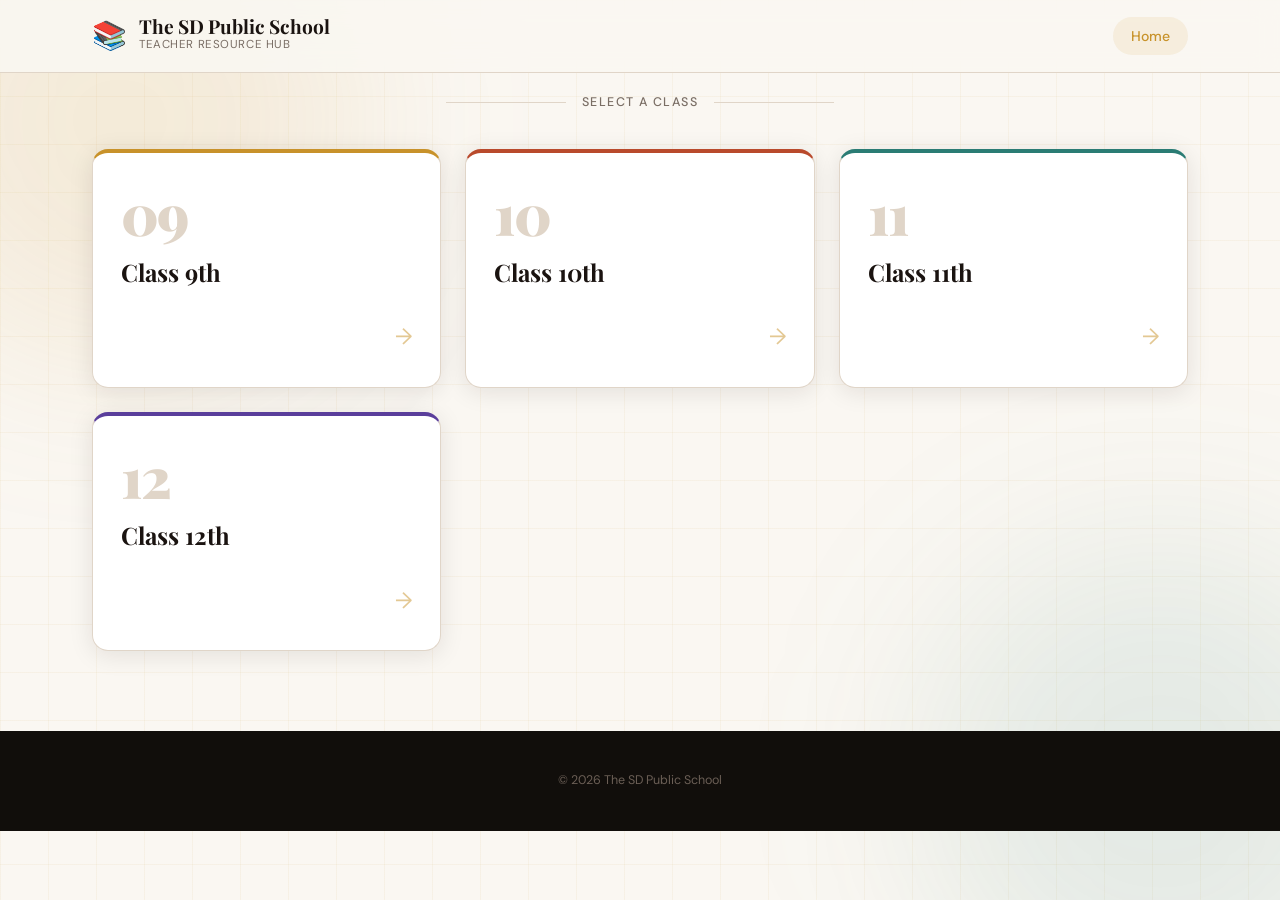
<file: index.html>
<!DOCTYPE html>
<html lang="en">
<head>
  <meta charset="UTF-8" />
  <meta name="viewport" content="width=device-width, initial-scale=1.0"/>
  <title>Teacher's Book Portal</title>
  <link rel="stylesheet" href="style.css" />
  <link rel="preconnect" href="https://fonts.googleapis.com">
  <link href="https://fonts.googleapis.com/css2?family=Playfair+Display:wght@400;700;900&family=DM+Sans:wght@300;400;500&display=swap" rel="stylesheet">
</head>
<body>

  <!-- Decorative background elements -->
  <div class="bg-grid"></div>
  <div class="bg-accent top-left"></div>
  <div class="bg-accent bottom-right"></div>

  <header class="site-header">
    <div class="header-inner">
      <div class="logo">
        <span class="logo-icon">📚</span>
        <div class="logo-text">
          <span class="logo-title">The SD Public School</span>
          <span class="logo-sub">Teacher Resource Hub</span>
        </div>
      </div>
      <nav class="main-nav">
        <a href="index.html" class="nav-link active">Home</a>
  
      </nav>
    </div>
  </header>

  <main>
    

    <section class="classes-section">
      <h2 class="section-label">Select a Class</h2>
      <div class="cards-grid">

        <a href="class9.html" class="class-card" data-class="9">
           <div class="card-number">09</div>
          <div class="card-body">
            <h3 class="card-title">Class 9th</h3>
        
          </div>
          <div class="card-arrow">→</div>
          <div class="card-glow"></div>
        </a>

        <a href="class10.html" class="class-card" data-class="10">
          <div class="card-number">10</div>
          <div class="card-body">
            <h3 class="card-title">Class 10th</h3>
           
          </div>
          <div class="card-arrow">→</div>
          <div class="card-glow"></div>
        </a>

        <a href="class11.html" class="class-card" data-class="11">
          <div class="card-number">11</div>
          <div class="card-body">
            <h3 class="card-title">Class 11th</h3>
         </div>
          <div class="card-arrow">→</div>
          <div class="card-glow"></div>
        </a>

        <a href="class12.html" class="class-card" data-class="12">
          <div class="card-number">12</div>
          <div class="card-body">
            <h3 class="card-title">Class 12th</h3>
          
        
          </div>
          <div class="card-arrow">→</div>
          <div class="card-glow"></div>
        </a>

      </div>
    </section>

  
  </main>

  <footer id="contact" class="site-footer">
  
      <p class="footer-copy">© 2026 The SD Public School</p>
    </div>
  </footer>

  <script src="main.js"></script>
</body>
</html>
</file>
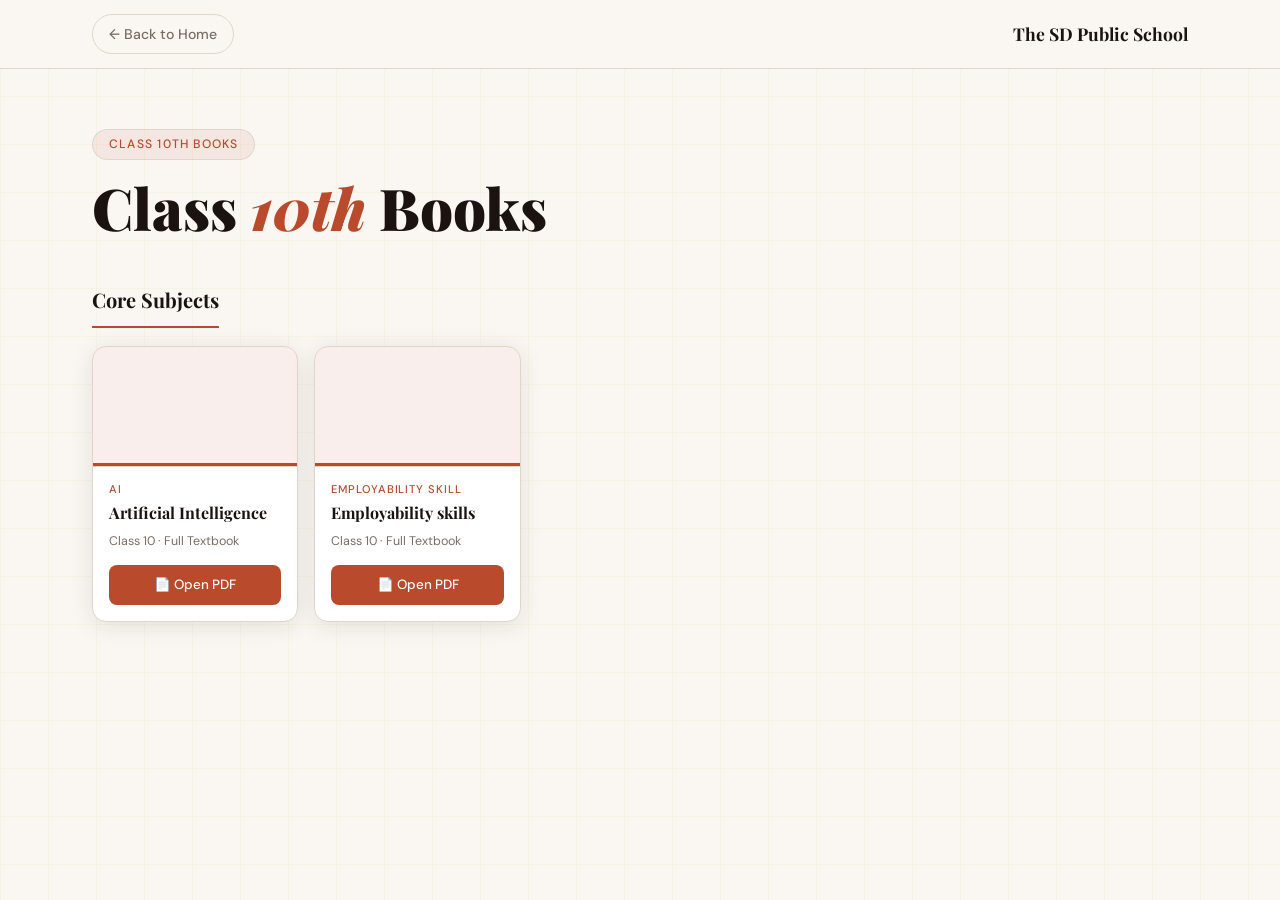
<file: class10.html>
<!DOCTYPE html>
<html lang="en" class="theme-10">
<head>
  <meta charset="UTF-8"/>
  <meta name="viewport" content="width=device-width, initial-scale=1.0"/>
  <title>Class 10th Books — EduPortal</title>
  <link rel="stylesheet" href="classpage.css"/>
  <link rel="preconnect" href="https://fonts.googleapis.com">
  <link href="https://fonts.googleapis.com/css2?family=Playfair+Display:wght@400;700;900&family=DM+Sans:wght@300;400;500&display=swap" rel="stylesheet">
</head>
<body class="theme-10">
<div class="bg-grid"></div>

<header class="site-header">
  <div class="header-inner">
    <a href="../index.html" class="back-btn">← Back to Home</a>
    <span class="header-title">The SD Public School</span>
  </div>
</header>

<section class="page-hero">
  <div class="page-hero-tag">Class 10th Books </div>
  <h1>Class <em>10th</em> Books</h1>
 
</section>



<section class="books-section">

  <div class="stream-group" data-stream="core">
    <h2 class="stream-heading">Core Subjects</h2>
    <div class="books-grid">

      <div class="book-card">
        <div class="book-cover"></div>
        <div class="book-info">
          <span class="book-subject">AI</span>
          <p class="book-title">Artificial Intelligence </p>
          <p class="book-meta"> Class 10 · Full Textbook</p>
        </div>
        <a class="book-btn" href="https://cbseacademic.nic.in/web_material/Curriculum26/publication/secondary/AI_Facilitators_Handbook_X.pdf" target="_blank">📄 Open PDF</a>
      </div>

      <div class="book-card">
        <div class="book-cover"></div>
        <div class="book-info">
          <span class="book-subject">Employability Skill</span>
          <p class="book-title">Employability skills </p>
          <p class="book-meta"> Class 10 · Full Textbook</p>
        </div>
        <a class="book-btn" href="https://cbseacademic.nic.in/web_material/Curriculum21/publication/secondary/Employability_Skills10.pdf" target="_blank">📄 Open PDF</a>
      </div>

     

<script src="classpage.js"></script>
</body>
</html>
</file>
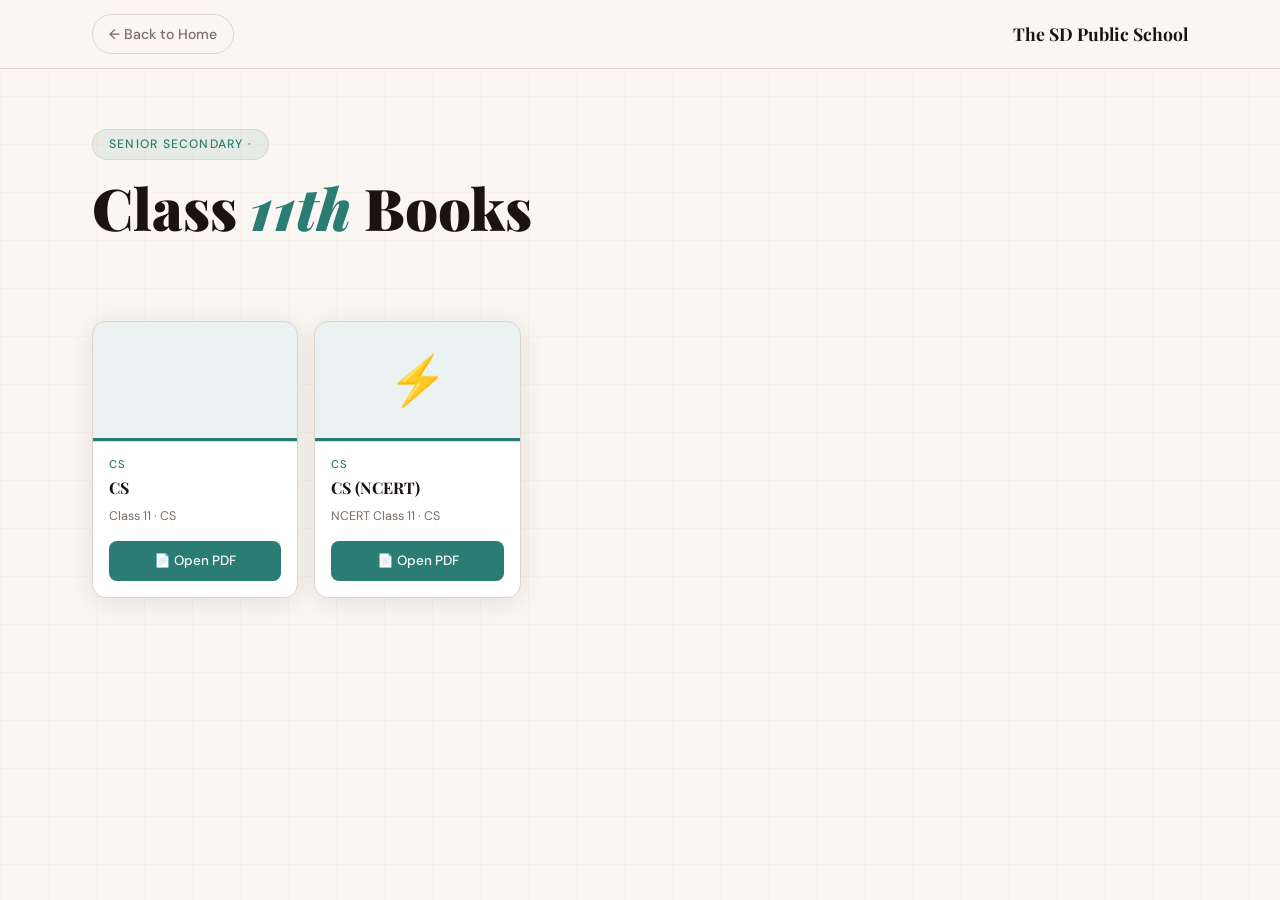
<file: class11.html>
<!DOCTYPE html>
<html lang="en" class="theme-11">
<head>
  <meta charset="UTF-8"/>
  <meta name="viewport" content="width=device-width, initial-scale=1.0"/>
  <title>Class 11th Books — EduPortal</title>
  <link rel="stylesheet" href="classpage.css"/>
  <link rel="preconnect" href="https://fonts.googleapis.com">
  <link href="https://fonts.googleapis.com/css2?family=Playfair+Display:wght@400;700;900&family=DM+Sans:wght@300;400;500&display=swap" rel="stylesheet">
</head>
<body class="theme-11">
<div class="bg-grid"></div>

<header class="site-header">
  <div class="header-inner">
    <a href="../index.html" class="back-btn">← Back to Home</a>
    <span class="header-title">The SD Public School</span>
  </div>
</header>

<section class="page-hero">
  <div class="page-hero-tag">Senior Secondary · </div>
  <h1>Class <em>11th</em> Books</h1>
  
</section>





<section class="books-section">

  <!-- SCIENCE -->
  <div class="stream-group" data-stream="science">
    <h2 class="stream-heading"></h2>
    <div class="books-grid">

      <div class="book-card">
        <div class="book-cover"></div>
        <div class="book-info">
          <span class="book-subject">CS</span>
          <p class="book-title">CS</p>
          <p class="book-meta"> Class 11 · CS</p>
        </div>
        <a class="book-btn" href="https://cbseacademic.nic.in/web_material/doc/cs/1_Computer-Science-Python-Book-Class-XI.pdf" target="_blank">📄 Open PDF</a>
      </div>

      <div class="book-card">
        <div class="book-cover">⚡</div>
        <div class="book-info">
          <span class="book-subject">CS</span>
          <p class="book-title">CS (NCERT)</p>
          <p class="book-meta">NCERT Class 11 · CS</p>
        </div>
        <a class="book-btn" href="https://ncert.nic.in/textbook/pdf/kecs1dd.zip" target="_blank">📄 Open PDF</a>
      </div>

      

<script src="classpage.js"></script>
</body>
</html>
</file>
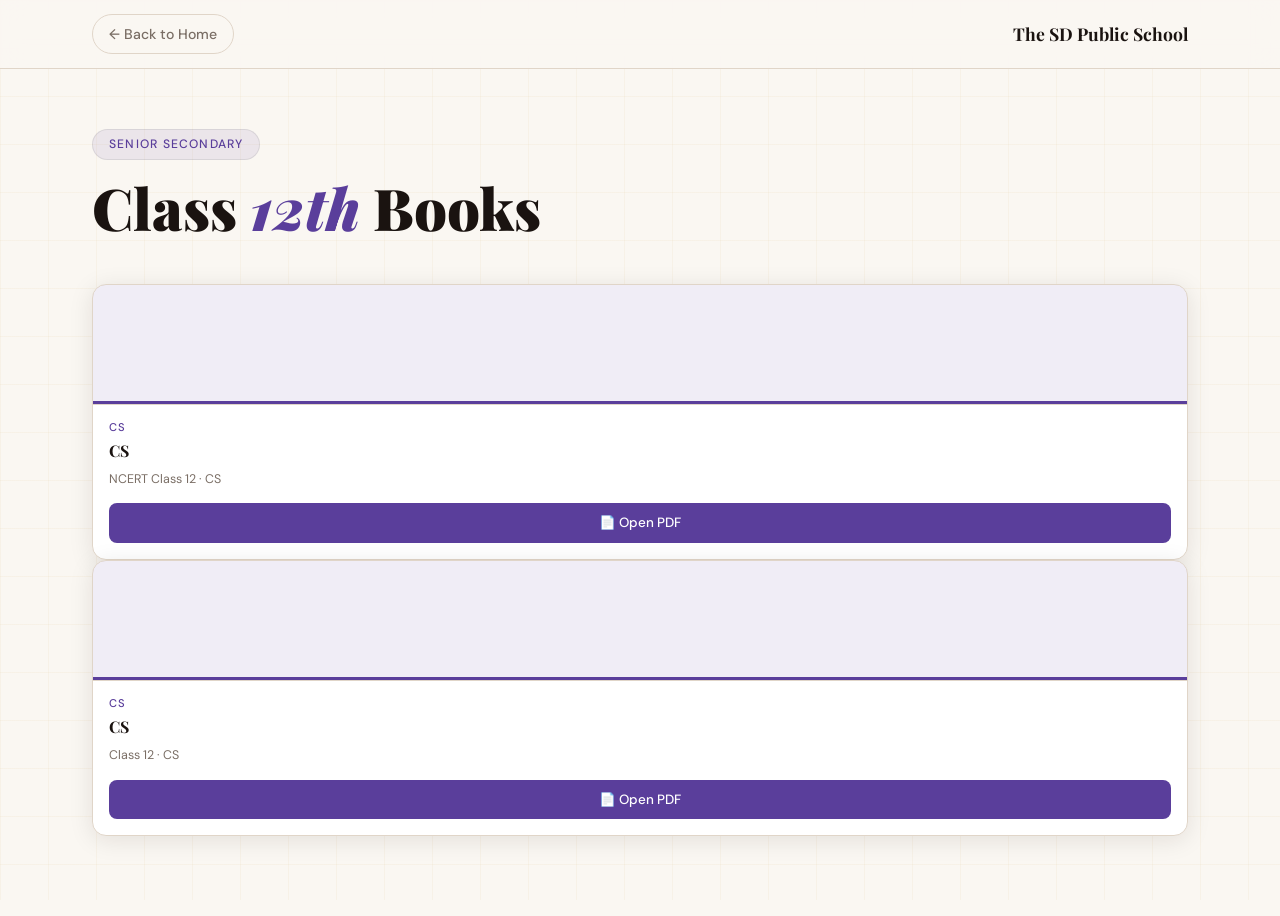
<file: class12.html>
<!DOCTYPE html>
<html lang="en" class="theme-12">
<head>
  <meta charset="UTF-8"/>
  <meta name="viewport" content="width=device-width, initial-scale=1.0"/>
  <title>Class 12th Books — EduPortal</title>
  <link rel="stylesheet" href="classpage.css"/>
  <link rel="preconnect" href="https://fonts.googleapis.com">
  <link href="https://fonts.googleapis.com/css2?family=Playfair+Display:wght@400;700;900&family=DM+Sans:wght@300;400;500&display=swap" rel="stylesheet">
</head>
<body class="theme-12">
<div class="bg-grid"></div>

<header class="site-header">
  <div class="header-inner">
    <a href="index.html" class="back-btn">← Back to Home</a>
    <span class="header-title">The SD Public School</span>
  </div>
</header>

<section class="page-hero">
  <div class="page-hero-tag">  Senior Secondary</div>
  <h1>Class <em>12th</em> Books</h1>

</section>





<section class="books-section">

 

      <div class="book-card">
        <div class="book-cover"></div>
        <div class="book-info">
          <span class="book-subject">CS</span>
          <p class="book-title">CS</p>
          <p class="book-meta">NCERT Class 12 · CS</p>
        </div>
        <a class="book-btn" href="https://ncert.nic.in/textbook/pdf/lecs1dd.zip" target="_blank">📄 Open PDF</a>
      </div>

      <div class="book-card">
        <div class="book-cover"></div>
        <div class="book-info">
          <span class="book-subject">CS</span>
          <p class="book-title">CS</p>
          <p class="book-meta"> Class 12 · CS</p>
        </div>
        <a class="book-btn" href="https://cbseacademic.nic.in/web_material/doc/cs/2_Computer_Science_Python_ClassXII.pdf" target="_blank">📄 Open PDF</a>
      </div>

     
<script src="classpage.js"></script>
</body>
</html>
</file>
<file: style.css>
/* ============================
   EduPortal — Main Stylesheet
   ============================ */

:root {
  --ink: #1a1310;
  --paper: #faf7f2;
  --warm-white: #fff8f0;
  --gold: #c8922a;
  --gold-light: #e8b84b;
  --rust: #b94a2c;
  --teal: #2a7c74;
  --muted: #7a6e65;
  --border: #e0d5c8;
  --card-bg: #ffffff;
  --shadow: 0 4px 24px rgba(26,19,16,0.10);
  --shadow-hover: 0 12px 40px rgba(26,19,16,0.18);
  --font-display: 'Playfair Display', Georgia, serif;
  --font-body: 'DM Sans', sans-serif;
  --radius: 16px;
}

*, *::before, *::after { box-sizing: border-box; margin: 0; padding: 0; }

html { scroll-behavior: smooth; }

body {
  background-color: var(--paper);
  color: var(--ink);
  font-family: var(--font-body);
  font-size: 16px;
  line-height: 1.6;
  overflow-x: hidden;
  -webkit-font-smoothing: antialiased;
  -moz-osx-font-smoothing: grayscale;
}

/* Touch-friendly target sizes */
@media (hover: none) and (pointer: coarse) {
  a, button, [role="button"] {
    min-height: 44px;
    min-width: 44px;
    padding: 12px 16px;
  }
}

/* ── Background Decoration ── */
.bg-grid {
  position: fixed; inset: 0; pointer-events: none; z-index: 0;
  background-image:
    linear-gradient(rgba(200,146,42,0.06) 1px, transparent 1px),
    linear-gradient(90deg, rgba(200,146,42,0.06) 1px, transparent 1px);
  background-size: 48px 48px;
}
.bg-accent {
  position: fixed; width: 480px; height: 480px;
  border-radius: 50%; pointer-events: none; z-index: 0; filter: blur(90px);
}
.bg-accent.top-left  { top: -120px; left: -120px; background: rgba(200,146,42,0.12); }
.bg-accent.bottom-right { bottom: -120px; right: -120px; background: rgba(42,124,116,0.10); }

/* ── Header ── */
.site-header {
  position: sticky; top: 0; z-index: 100;
  background: rgba(250,247,242,0.88);
  backdrop-filter: blur(12px);
  border-bottom: 1px solid var(--border);
}
.header-inner {
  max-width: 1160px; margin: 0 auto;
  padding: 0 32px;
  height: 72px;
  display: flex; align-items: center; justify-content: space-between;
}
.logo { display: flex; align-items: center; gap: 12px; text-decoration: none; }
.logo-icon { font-size: 28px; line-height: 1; }
.logo-text { display: flex; flex-direction: column; }
.logo-title {
  font-family: var(--font-display); font-size: 1.2rem;
  font-weight: 700; color: var(--ink); line-height: 1;
}
.logo-sub { font-size: 0.72rem; color: var(--muted); letter-spacing: 0.05em; text-transform: uppercase; }
.main-nav { display: flex; gap: 8px; }
.nav-link {
  padding: 8px 18px; border-radius: 999px;
  font-size: 0.88rem; font-weight: 500; color: var(--muted);
  text-decoration: none; transition: all 0.2s;
}
.nav-link:hover, .nav-link.active {
  color: var(--gold); background: rgba(200,146,42,0.1);
}

/* ── Hero ── */
.hero {
  position: relative; z-index: 1;
  max-width: 1160px; margin: 0 auto;
  padding: 80px 32px 40px;
  text-align: center;
}
.hero-tag {
  display: inline-block;
  background: rgba(200,146,42,0.12); color: var(--gold);
  border: 1px solid rgba(200,146,42,0.3);
  padding: 6px 18px; border-radius: 999px;
  font-size: 0.78rem; font-weight: 500; letter-spacing: 0.08em;
  text-transform: uppercase; margin-bottom: 24px;
}
.hero-title {
  font-family: var(--font-display);
  font-size: clamp(2.8rem, 6vw, 5rem);
  font-weight: 900; line-height: 1.1;
  color: var(--ink); margin-bottom: 20px;
}
.hero-title em {
  font-style: italic; color: var(--gold);
  position: relative;
}
.hero-title em::after {
  content: '';
  position: absolute; bottom: 6px; left: 0; right: 0;
  height: 4px; background: var(--gold-light);
  border-radius: 2px; opacity: 0.5;
}
.hero-desc {
  max-width: 560px; margin: 0 auto;
  color: var(--muted); font-size: 1.05rem; line-height: 1.7;
}

/* ── Section Label ── */
.section-label {
  text-align: center; font-size: 0.78rem;
  font-weight: 500; letter-spacing: 0.12em;
  text-transform: uppercase; color: var(--muted);
  margin-bottom: 36px;
  display: flex; align-items: center; justify-content: center; gap: 16px;
}
.section-label::before, .section-label::after {
  content: ''; flex: 1; max-width: 120px;
  height: 1px; background: var(--border);
}

/* ── Cards Grid ── */
.classes-section {
  position: relative; z-index: 1;
  max-width: 1160px; margin: 0 auto;
  padding: 20px 32px 80px;
}
.cards-grid {
  display: grid;
  grid-template-columns: repeat(auto-fit, minmax(260px, 1fr));
  gap: 24px;
}

.class-card {
  position: relative;
  display: flex; flex-direction: column;
  background: var(--card-bg);
  border: 1px solid var(--border);
  border-radius: var(--radius);
  padding: 32px 28px;
  text-decoration: none; color: inherit;
  overflow: hidden;
  box-shadow: var(--shadow);
  transition: transform 0.3s cubic-bezier(.22,.68,0,1.2), box-shadow 0.3s, border-color 0.3s;
  cursor: pointer;
}
.class-card:hover {
  transform: translateY(-8px);
  box-shadow: var(--shadow-hover);
  border-color: var(--gold);
}
.class-card:hover .card-glow { opacity: 1; }
.class-card:hover .card-number { color: var(--gold); }
.class-card:hover .card-arrow { transform: translateX(4px); opacity: 1; }

.card-glow {
  position: absolute; inset: 0; pointer-events: none;
  background: radial-gradient(ellipse at top left, rgba(200,146,42,0.08), transparent 70%);
  opacity: 0; transition: opacity 0.4s;
}
.card-number {
  font-family: var(--font-display);
  font-size: 3.5rem; font-weight: 900;
  line-height: 1; color: var(--border);
  transition: color 0.3s;
  margin-bottom: 12px;
  letter-spacing: -2px;
}
.card-body { flex: 1; }
.card-title {
  font-family: var(--font-display);
  font-size: 1.5rem; font-weight: 700;
  color: var(--ink); margin-bottom: 8px;
}
.card-desc {
  font-size: 0.88rem; color: var(--muted); line-height: 1.55;
  margin-bottom: 16px;
}
.card-subjects {
  display: flex; flex-wrap: wrap; gap: 6px;
}
.card-subjects span {
  background: rgba(200,146,42,0.1);
  color: var(--gold);
  border: 1px solid rgba(200,146,42,0.2);
  padding: 3px 10px; border-radius: 999px;
  font-size: 0.75rem; font-weight: 500;
}
.card-arrow {
  font-size: 1.4rem; color: var(--gold);
  opacity: 0.5; transition: all 0.3s;
  align-self: flex-end; margin-top: 20px;
}

/* Class-specific accent colors */
.class-card[data-class="9"]  { border-top: 4px solid #c8922a; }
.class-card[data-class="10"] { border-top: 4px solid #b94a2c; }
.class-card[data-class="11"] { border-top: 4px solid #2a7c74; }
.class-card[data-class="12"] { border-top: 4px solid #5a3e9b; }

/* ── About Section ── */
.about-section {
  position: relative; z-index: 1;
  background: var(--ink);
  padding: 80px 32px;
}
.about-inner {
  max-width: 1160px; margin: 0 auto;
  display: flex; align-items: center;
  gap: 64px; flex-wrap: wrap;
}
.about-text { flex: 1; min-width: 280px; }
.about-text h2 {
  font-family: var(--font-display);
  font-size: 2.2rem; font-weight: 700;
  color: var(--warm-white); margin-bottom: 16px;
}
.about-text p { color: #b0a898; line-height: 1.75; margin-bottom: 24px; }
.feature-list { list-style: none; }
.feature-list li {
  color: #d4c9bb; font-size: 0.95rem;
  padding: 6px 0; border-bottom: 1px solid rgba(255,255,255,0.06);
}
.about-stat-box {
  display: flex; gap: 32px; flex-wrap: wrap;
}
.stat {
  display: flex; flex-direction: column; align-items: center;
  background: rgba(255,255,255,0.05); border: 1px solid rgba(255,255,255,0.1);
  border-radius: 12px; padding: 24px 32px; min-width: 100px;
}
.stat-num {
  font-family: var(--font-display); font-size: 2.8rem;
  font-weight: 900; color: var(--gold-light); line-height: 1;
}
.stat-label { font-size: 0.8rem; color: #888; margin-top: 4px; text-transform: uppercase; letter-spacing: 0.08em; }

/* ── Footer ── */
.site-footer {
  background: #110e0b; color: #6b5f56;
  padding: 40px 32px; text-align: center;
  position: relative; z-index: 1;
}
.footer-inner { max-width: 600px; margin: 0 auto; }
.footer-brand { font-size: 1.05rem; color: #9a8b7d; font-weight: 500; margin-bottom: 10px; }
.footer-note { font-size: 0.82rem; line-height: 1.6; margin-bottom: 12px; }
.footer-note strong { color: #9a8b7d; }
.footer-copy { font-size: 0.78rem; }

/* ── Page Animations ── */
@keyframes fadeUp {
  from { opacity: 0; transform: translateY(28px); }
  to   { opacity: 1; transform: translateY(0); }
}
.hero { animation: fadeUp 0.7s ease both; }
.class-card { animation: fadeUp 0.6s ease both; }
.class-card:nth-child(1) { animation-delay: 0.1s; }
.class-card:nth-child(2) { animation-delay: 0.2s; }
.class-card:nth-child(3) { animation-delay: 0.3s; }
.class-card:nth-child(4) { animation-delay: 0.4s; }

/* ── Responsive ── */
@media (max-width: 1024px) {
  .hero { padding: 60px 24px 32px; }
  .classes-section { padding: 20px 24px 60px; }
  .about-inner { gap: 48px; }
}

@media (max-width: 768px) {
  :root { --radius: 12px; }
  
  .bg-accent {
    width: 320px;
    height: 320px;
  }
  
  .header-inner {
    padding: 0 16px;
    height: 60px;
  }
  
  .logo-icon { font-size: 24px; }
  .logo-title { font-size: 1rem; }
  .logo-sub { font-size: 0.65rem; }
  
  .main-nav { display: none; }
  
  .hero {
    padding: 48px 16px 24px;
  }
  
  .hero-tag {
    font-size: 0.72rem;
    padding: 5px 12px;
  }
  
  .hero-title {
    font-size: clamp(2rem, 5vw, 3.5rem);
    margin-bottom: 16px;
  }
  
  .hero-desc {
    font-size: 0.95rem;
    line-height: 1.6;
  }
  
  .section-label {
    font-size: 0.72rem;
    margin-bottom: 28px;
  }
  
  .classes-section {
    padding: 16px 16px 50px;
  }
  
  .cards-grid {
    grid-template-columns: 1fr 1fr;
    gap: 12px;
  }
  
  .class-card {
    padding: 20px 16px;
    border-radius: 12px;
  }
  
  .card-number { font-size: 2.2rem; }
  .card-title { font-size: 1.2rem; }
  .card-desc { font-size: 0.8rem; }
  
  .about-section { padding: 60px 16px; }
  .about-inner {
    flex-direction: column;
    gap: 40px;
  }
  
  .about-text h2 {
    font-size: 1.8rem;
  }
  
  .about-stat-box { gap: 16px; }
  .stat {
    padding: 18px 24px;
    min-width: 80px;
  }
  
  .stat-num { font-size: 2.2rem; }
  
  .site-footer {
    padding: 32px 16px;
  }
  
  .footer-brand { font-size: 0.95rem; }
}

@media (max-width: 480px) {
  :root { --radius: 10px; }
  
  .bg-accent {
    width: 240px;
    height: 240px;
    filter: blur(60px);
  }
  
  .header-inner {
    padding: 0 12px;
    height: 56px;
  }
  
  .logo-icon { font-size: 20px; }
  .logo-title { font-size: 0.9rem; }
  .logo-sub { font-size: 0.6rem; }
  
  .hero {
    padding: 40px 12px 20px;
  }
  
  .hero-title {
    font-size: clamp(1.6rem, 5vw, 2.5rem);
    margin-bottom: 12px;
  }
  
  .hero-tag {
    font-size: 0.68rem;
    padding: 4px 10px;
  }
  
  .hero-desc {
    font-size: 0.9rem;
    line-height: 1.5;
  }
  
  .section-label {
    font-size: 0.65rem;
    margin-bottom: 24px;
    gap: 8px;
  }
  
  .section-label::before, .section-label::after {
    max-width: 60px;
  }
  
  .classes-section {
    padding: 12px 12px 40px;
  }
  
  .cards-grid {
    grid-template-columns: 1fr;
    gap: 12px;
  }
  
  .class-card {
    padding: 18px 14px;
    min-height: auto;
  }
  
  .card-number { font-size: 1.8rem; margin-bottom: 8px; }
  .card-title { font-size: 1.1rem; }
  .card-desc { font-size: 0.75rem; }
  .card-arrow { font-size: 1.2rem; margin-top: 12px; }
  
  .about-section { padding: 48px 12px; }
  .about-text h2 { font-size: 1.4rem; }
  .about-text p { font-size: 0.9rem; }
  
  .feature-list li {
    font-size: 0.85rem;
    padding: 4px 0;
  }
  
  .about-stat-box {
    flex-direction: column;
    gap: 12px;
  }
  
  .stat {
    padding: 16px 20px;
    flex: 1;
    min-width: unset;
  }
  
  .stat-num { font-size: 1.8rem; }
  .stat-label { font-size: 0.72rem; }
  
  .site-footer {
    padding: 24px 12px;
  }
  
  .footer-brand { font-size: 0.9rem; margin-bottom: 8px; }
  .footer-note { font-size: 0.75rem; }
  .footer-copy { font-size: 0.7rem; }
}

@media (max-width: 360px) {
  .hero-title { font-size: clamp(1.4rem, 4vw, 2rem); }
  .card-title { font-size: 1rem; }
  .about-text h2 { font-size: 1.2rem; }
}
</file>
<file: classpage.css>
/* ============================
   EduPortal — Class Page CSS
   ============================ */

:root {
  --ink: #1a1310;
  --paper: #faf7f2;
  --warm-white: #fff8f0;
  --gold: #c8922a;
  --gold-light: #e8b84b;
  --muted: #7a6e65;
  --border: #e0d5c8;
  --card-bg: #ffffff;
  --shadow: 0 4px 24px rgba(26,19,16,0.10);
  --shadow-hover: 0 10px 32px rgba(26,19,16,0.16);
  --font-display: 'Playfair Display', Georgia, serif;
  --font-body: 'DM Sans', sans-serif;
  --radius: 14px;
  --accent: #c8922a;
  --accent-bg: rgba(200,146,42,0.09);
}

.theme-9  { --accent: #c8922a; --accent-bg: rgba(200,146,42,0.09); }
.theme-10 { --accent: #b94a2c; --accent-bg: rgba(185,74,44,0.09); }
.theme-11 { --accent: #2a7c74; --accent-bg: rgba(42,124,116,0.09); }
.theme-12 { --accent: #5a3e9b; --accent-bg: rgba(90,62,155,0.09); }

*, *::before, *::after { box-sizing: border-box; margin: 0; padding: 0; }
html { scroll-behavior: smooth; }
body {
  background: var(--paper); color: var(--ink);
  font-family: var(--font-body); font-size: 16px; line-height: 1.6;
  overflow-x: hidden;
  -webkit-font-smoothing: antialiased;
  -moz-osx-font-smoothing: grayscale;
}

/* Touch-friendly target sizes */
@media (hover: none) and (pointer: coarse) {
  a, button, [role="button"] {
    min-height: 44px;
    min-width: 44px;
    padding: 12px 16px;
  }
}

.bg-grid {
  position: fixed; inset: 0; pointer-events: none; z-index: 0;
  background-image:
    linear-gradient(rgba(200,146,42,0.05) 1px, transparent 1px),
    linear-gradient(90deg, rgba(200,146,42,0.05) 1px, transparent 1px);
  background-size: 48px 48px;
}

/* ── Header ── */
.site-header {
  position: sticky; top: 0; z-index: 100;
  background: rgba(250,247,242,0.9); backdrop-filter: blur(12px);
  border-bottom: 1px solid var(--border);
}
.header-inner {
  max-width: 1160px; margin: 0 auto; padding: 0 32px;
  height: 68px; display: flex; align-items: center; justify-content: space-between;
}
.back-btn {
  display: flex; align-items: center; gap: 8px;
  font-size: 0.88rem; font-weight: 500; color: var(--muted);
  text-decoration: none; padding: 8px 16px;
  border-radius: 999px; border: 1px solid var(--border); transition: all 0.2s;
}
.back-btn:hover { color: var(--accent); border-color: var(--accent); background: var(--accent-bg); }
.header-title { font-family: var(--font-display); font-size: 1.1rem; font-weight: 700; color: var(--ink); }

/* ── Page Hero ── */
.page-hero {
  position: relative; z-index: 1;
  max-width: 1160px; margin: 0 auto; padding: 60px 32px 32px;
}
.page-hero-tag {
  display: inline-block; background: var(--accent-bg); color: var(--accent);
  border: 1px solid rgba(0,0,0,0.08); padding: 5px 16px; border-radius: 999px;
  font-size: 0.76rem; font-weight: 500; letter-spacing: 0.1em;
  text-transform: uppercase; margin-bottom: 16px;
}
.page-hero h1 {
  font-family: var(--font-display); font-size: clamp(2.2rem, 5vw, 3.6rem);
  font-weight: 900; line-height: 1.1; color: var(--ink); margin-bottom: 12px;
}
.page-hero h1 em { font-style: italic; color: var(--accent); }
.page-hero p { color: var(--muted); font-size: 1rem; max-width: 500px; }

/* ── Search ── */
.search-bar-wrap {
  position: relative; z-index: 1;
  max-width: 1160px; margin: 0 auto; padding: 20px 32px 28px;
  display: flex; align-items: center; gap: 12px; flex-wrap: wrap;
}
.search-input-wrap { position: relative; }
.search-bar {
  width: 320px; padding: 11px 18px 11px 42px;
  border: 1.5px solid var(--border); border-radius: 999px;
  background: white; font-family: var(--font-body); font-size: 0.9rem;
  color: var(--ink); outline: none; transition: border-color 0.2s, box-shadow 0.2s;
}
.search-bar:focus { border-color: var(--accent); box-shadow: 0 0 0 3px var(--accent-bg); }
.search-icon { position: absolute; left: 14px; top: 50%; transform: translateY(-50%); color: var(--muted); }

/* ── Stream Tabs ── */
.stream-tabs {
  position: relative; z-index: 1;
  max-width: 1160px; margin: 0 auto; padding: 0 32px 24px;
  display: flex; gap: 8px; flex-wrap: wrap;
}
.stream-tab {
  padding: 7px 20px; border-radius: 999px;
  border: 1.5px solid var(--border); background: white;
  color: var(--muted); font-size: 0.85rem; font-weight: 500;
  cursor: pointer; transition: all 0.2s; font-family: var(--font-body);
}
.stream-tab:hover, .stream-tab.active { background: var(--accent); color: white; border-color: var(--accent); }

/* ── Books Section ── */
.books-section {
  position: relative; z-index: 1;
  max-width: 1160px; margin: 0 auto; padding: 0 32px 80px;
}
.stream-group { margin-bottom: 48px; }

.stream-heading {
  font-family: var(--font-display); font-size: 1.25rem; font-weight: 700;
  color: var(--ink); margin-bottom: 18px; padding-bottom: 10px;
  border-bottom: 2px solid var(--accent); display: inline-block;
}

.books-grid {
  display: grid;
  grid-template-columns: repeat(auto-fill, minmax(200px, 1fr));
  gap: 16px;
}

/* ── Book Card ── */
.book-card {
  display: flex; flex-direction: column;
  background: var(--card-bg); border: 1px solid var(--border);
  border-radius: var(--radius); overflow: hidden;
  box-shadow: var(--shadow); text-decoration: none; color: inherit;
  transition: transform 0.25s ease, box-shadow 0.25s;
}
.book-card:hover { transform: translateY(-5px); box-shadow: var(--shadow-hover); }
.book-card.hidden { display: none; }

.book-cover {
  height: 120px; display: flex; align-items: center; justify-content: center;
  background: var(--accent-bg); border-bottom: 1px solid var(--border);
  font-size: 3rem; position: relative; overflow: hidden;
}
.book-cover::after {
  content: ''; position: absolute; bottom: 0; left: 0; right: 0;
  height: 3px; background: var(--accent);
}

.book-info { padding: 14px 16px; flex: 1; display: flex; flex-direction: column; }
.book-subject {
  font-size: 0.7rem; color: var(--accent); font-weight: 500;
  text-transform: uppercase; letter-spacing: 0.08em; margin-bottom: 4px;
}
.book-title {
  font-family: var(--font-display); font-size: 1rem; font-weight: 700;
  color: var(--ink); line-height: 1.3; margin-bottom: 8px; flex: 1;
}
.book-meta { font-size: 0.78rem; color: var(--muted); }

.book-btn {
  display: flex; align-items: center; justify-content: center; gap: 6px;
  margin: 0 16px 16px; padding: 9px 16px;
  background: var(--accent); color: white;
  border-radius: 8px; font-size: 0.84rem; font-weight: 500;
  text-decoration: none; transition: opacity 0.2s;
}
.book-btn:hover { opacity: 0.88; }

/* No results */
.no-results {
  text-align: center; padding: 60px 20px;
  color: var(--muted); font-size: 1rem; display: none;
}
.no-results.show { display: block; }

/* Footer */
.site-footer {
  background: #110e0b; color: #6b5f56;
  padding: 32px; text-align: center;
  position: relative; z-index: 1;
}
.footer-note { font-size: 0.82rem; }
.footer-note a { color: #9a8b7d; }

/* Animate in */
@keyframes fadeUp {
  from { opacity: 0; transform: translateY(20px); }
  to   { opacity: 1; transform: translateY(0); }
}
.page-hero { animation: fadeUp 0.5s ease both; }
.book-card { animation: fadeUp 0.45s ease both; }
.book-card:nth-child(1) { animation-delay: 0.05s; }
.book-card:nth-child(2) { animation-delay: 0.10s; }
.book-card:nth-child(3) { animation-delay: 0.15s; }
.book-card:nth-child(4) { animation-delay: 0.20s; }
.book-card:nth-child(5) { animation-delay: 0.25s; }
.book-card:nth-child(6) { animation-delay: 0.30s; }

@media (max-width: 1024px) {
  .header-inner { padding: 0 24px; }
  .page-hero { padding: 50px 24px 28px; }
  .search-bar-wrap { padding: 16px 24px 24px; }
  .stream-tabs { padding: 0 24px 20px; }
  .books-section { padding: 0 24px 60px; }
  .search-bar { width: 280px; }
  .books-grid { grid-template-columns: repeat(auto-fill, minmax(180px, 1fr)); }
}

@media (max-width: 768px) {
  :root { --radius: 12px; }
  
  .bg-accent {
    width: 320px;
    height: 320px;
    filter: blur(70px);
  }
  
  .site-header {
    border-bottom: 1px solid var(--border);
  }
  
  .header-inner {
    padding: 0 16px;
    height: 56px;
  }
  
  .back-btn {
    font-size: 0.8rem;
    padding: 6px 12px;
  }
  
  .header-title { font-size: 0.95rem; }
  
  .page-hero {
    padding: 40px 16px 24px;
  }
  
  .page-hero-tag {
    font-size: 0.7rem;
    padding: 4px 12px;
    margin-bottom: 12px;
  }
  
  .page-hero h1 {
    font-size: clamp(1.8rem, 5vw, 2.8rem);
    margin-bottom: 8px;
  }
  
  .page-hero p { font-size: 0.9rem; }
  
  .search-bar-wrap {
    padding: 14px 16px 20px;
    gap: 10px;
  }
  
  .search-bar {
    width: 100%;
    padding: 10px 16px 10px 36px;
    font-size: 0.85rem;
  }
  
  .stream-tabs {
    padding: 0 16px 16px;
    gap: 6px;
  }
  
  .stream-tab {
    padding: 6px 14px;
    font-size: 0.78rem;
  }
  
  .books-section { padding: 0 16px 50px; }
  
  .stream-heading {
    font-size: 1.1rem;
    margin-bottom: 14px;
  }
  
  .books-grid {
    grid-template-columns: repeat(auto-fill, minmax(140px, 1fr));
    gap: 10px;
  }
  
  .book-card {
    border-radius: 10px;
  }
  
  .book-cover {
    height: 100px;
    font-size: 2.2rem;
  }
  
  .book-info { padding: 12px 12px; }
  .book-subject { font-size: 0.65rem; }
  .book-title { font-size: 0.9rem; }
  .book-meta { font-size: 0.7rem; }
  
  .book-btn {
    margin: 0 12px 12px;
    padding: 8px 12px;
    font-size: 0.78rem;
  }
  
  .site-footer {
    padding: 28px 16px;
  }
  
  .footer-note { font-size: 0.75rem; }
}

@media (max-width: 480px) {
  :root { --radius: 10px; }
  
  .bg-accent {
    width: 240px;
    height: 240px;
    filter: blur(50px);
  }
  
  .header-inner {
    padding: 0 12px;
    height: 52px;
  }
  
  .back-btn {
    font-size: 0.75rem;
    padding: 5px 10px;
    gap: 4px;
  }
  
  .header-title { font-size: 0.85rem; }
  
  .page-hero {
    padding: 32px 12px 18px;
  }
  
  .page-hero-tag {
    font-size: 0.65rem;
    padding: 3px 10px;
    margin-bottom: 10px;
  }
  
  .page-hero h1 {
    font-size: clamp(1.4rem, 4vw, 2rem);
    margin-bottom: 6px;
  }
  
  .page-hero p {
    font-size: 0.85rem;
  }
  
  .search-bar-wrap {
    flex-direction: column;
    padding: 12px 12px 16px;
  }
  
  .search-input-wrap { width: 100%; }
  
  .search-bar {
    width: 100%;
    padding: 9px 14px 9px 34px;
    font-size: 0.8rem;
  }
  
  .search-icon { left: 12px; }
  
  .stream-tabs {
    padding: 0 12px 12px;
    gap: 6px;
  }
  
  .stream-tab {
    padding: 5px 12px;
    font-size: 0.72rem;
    border-radius: 20px;
  }
  
  .books-section { padding: 0 12px 40px; }
  
  .stream-heading {
    font-size: 1rem;
    margin-bottom: 12px;
  }
  
  .books-grid {
    grid-template-columns: repeat(auto-fill, minmax(110px, 1fr));
    gap: 8px;
  }
  
  .book-card {
    border-radius: 8px;
  }
  
  .book-cover {
    height: 80px;
    font-size: 1.8rem;
  }
  
  .book-info { padding: 10px 10px; }
  .book-subject { font-size: 0.6rem; margin-bottom: 2px; }
  .book-title { font-size: 0.8rem; margin-bottom: 4px; }
  .book-meta { font-size: 0.65rem; }
  
  .book-btn {
    margin: 0 10px 10px;
    padding: 7px 10px;
    font-size: 0.72rem;
    gap: 4px;
    min-height: 32px;
  }
  
  .site-footer {
    padding: 20px 12px;
  }
  
  .footer-brand { font-size: 0.85rem; margin-bottom: 6px; }
  .footer-note { font-size: 0.7rem; margin-bottom: 8px; }
  .footer-note a { font-size: 0.7rem; }
  .footer-copy { font-size: 0.65rem; }
  
  .no-results {
    padding: 40px 16px;
    font-size: 0.9rem;
  }
}

@media (max-width: 360px) {
  .page-hero h1 { font-size: clamp(1.2rem, 3vw, 1.6rem); }
  .book-title { font-size: 0.75rem; }
  .books-grid { grid-template-columns: repeat(auto-fill, minmax(100px, 1fr)); }
}
</file>
